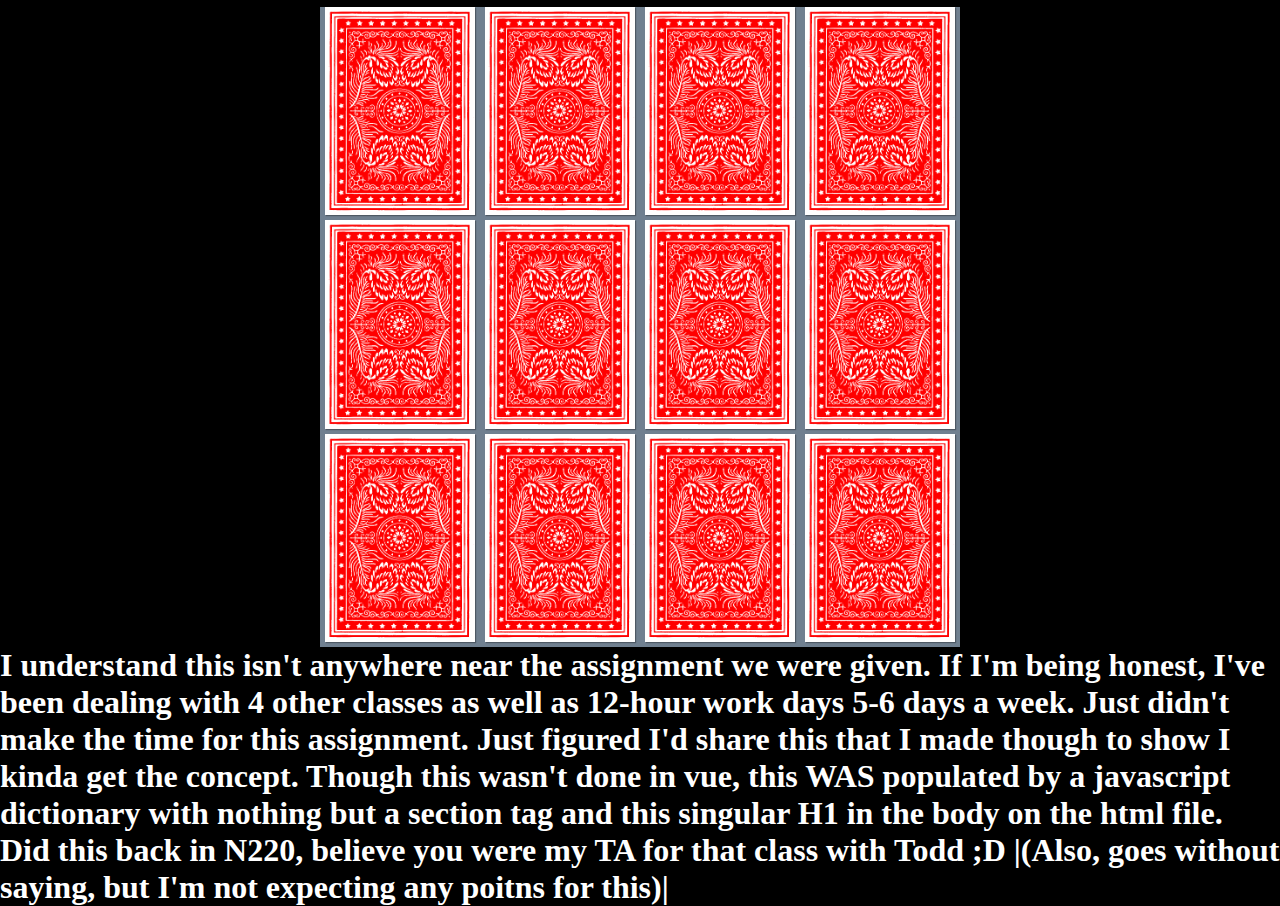
<file: index.html>
<!DOCTYPE html>
<html lang="en">
<head>
    <meta charset="UTF-8">

    <title>Memory Game</title>

    <link rel="stylesheet" href="styles.css">
</head>
<body>
<section class="memory-game"></section>

    <h1 style="color: white">I understand this isn't anywhere near the assignment we were given.
    If I'm being honest, I've been dealing with 4 other classes as well as 12-hour work days 5-6 days a week.
        Just didn't make the time for this assignment. Just figured I'd share this that I made though to show I kinda get the concept.
        Though this wasn't done in vue, this WAS populated by a javascript dictionary with nothing but a section tag and this singular H1 in the body on the html file. Did this back in N220, believe you were my TA for that class with Todd ;D
        |(Also, goes without saying, but I'm not expecting any poitns for this)|
    </h1>

<script src="script.js"></script>
</body>
</html>
</file>
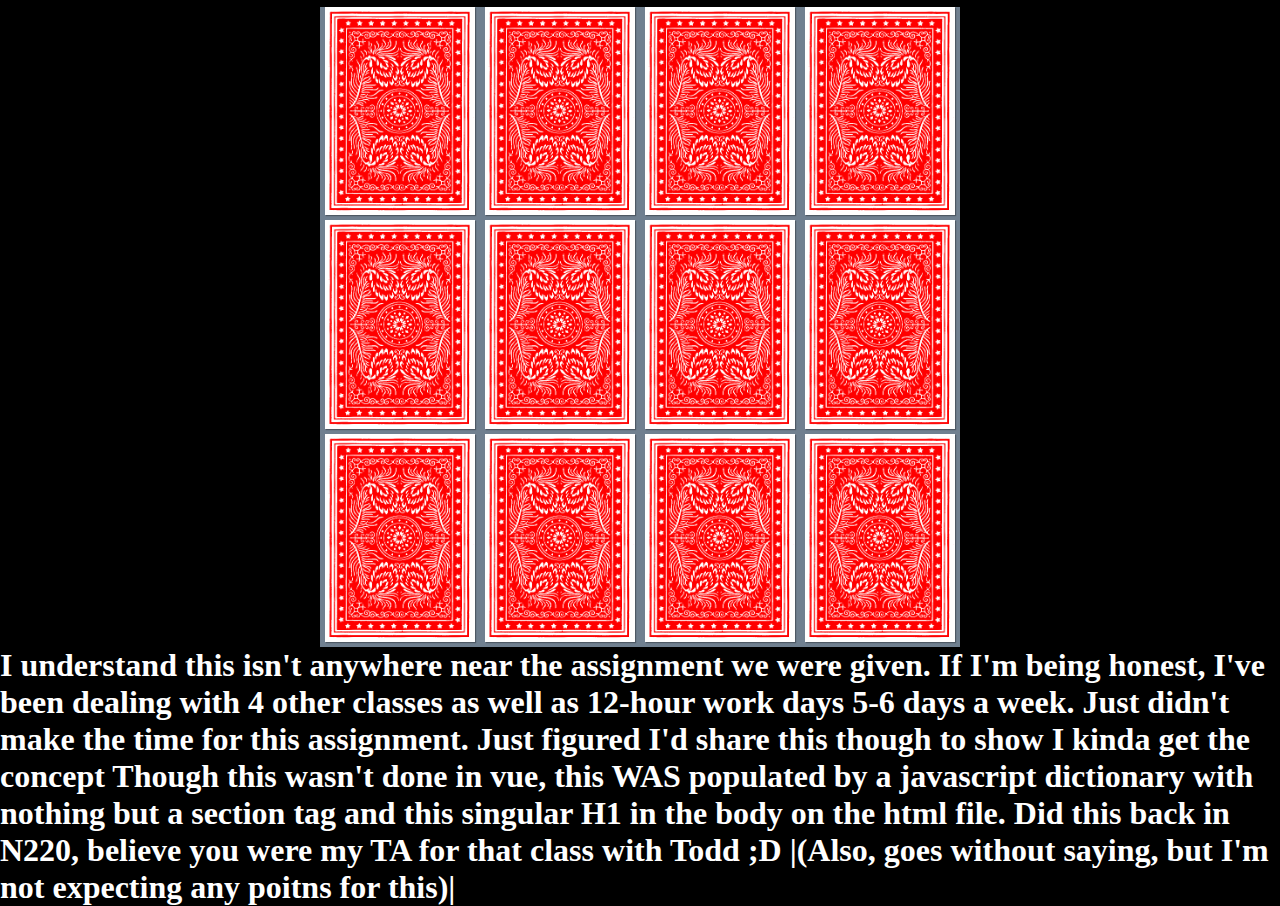
<file: memoryGame.html>
<!DOCTYPE html>
<html lang="en">
<head>
    <meta charset="UTF-8">

    <title>Memory Game</title>

    <link rel="stylesheet" href="styles.css">
</head>
<body>
<section class="memory-game"></section>

    <h1 style="color: white">I understand this isn't anywhere near the assignment we were given.
    If I'm being honest, I've been dealing with 4 other classes as well as 12-hour work days 5-6 days a week.
        Just didn't make the time for this assignment. Just figured I'd share this though to show I kinda get the concept
        Though this wasn't done in vue, this WAS populated by a javascript dictionary with nothing but a section tag and this singular H1 in the body on the html file. Did this back in N220, believe you were my TA for that class with Todd ;D
        |(Also, goes without saying, but I'm not expecting any poitns for this)|
    </h1>

<script src="script.js"></script>
</body>
</html>
</file>
<file: styles.css>
* {
    padding: 0;
    margin: 0;
    box-sizing: border-box;
}

body {
    height: 100%;
    display: list;
    background: #000;
}

img{
    height: 50px;
    width: 25px;
}

.memory-game {
    width: 640px;
    height: 640px;
    margin: auto;
    display: flex;
    flex-wrap: wrap;
    background-color: slategray;
    margin-top: 7px;
}

.memory-card {
    width: calc(25% - 10px);
    height: calc(33.333% - 5px);
    margin: 0px 5px 5px 5px;
    position: relative;
    box-shadow: 1px 1px 1px rgba(0,0,0,.3);
    background-color: white;
    background-size: cover;
    background-repeat: no-repeat;

}

img{
    width: 100%;
    height: 100%;
}

.front-face,
.back-face {
    width: 100%;
    height: 100%;
    padding: 20px;
    position: absolute;
    border-radius: 5px;
    background: #ffffff;
    backface-visibility: hidden;
}
</file>
